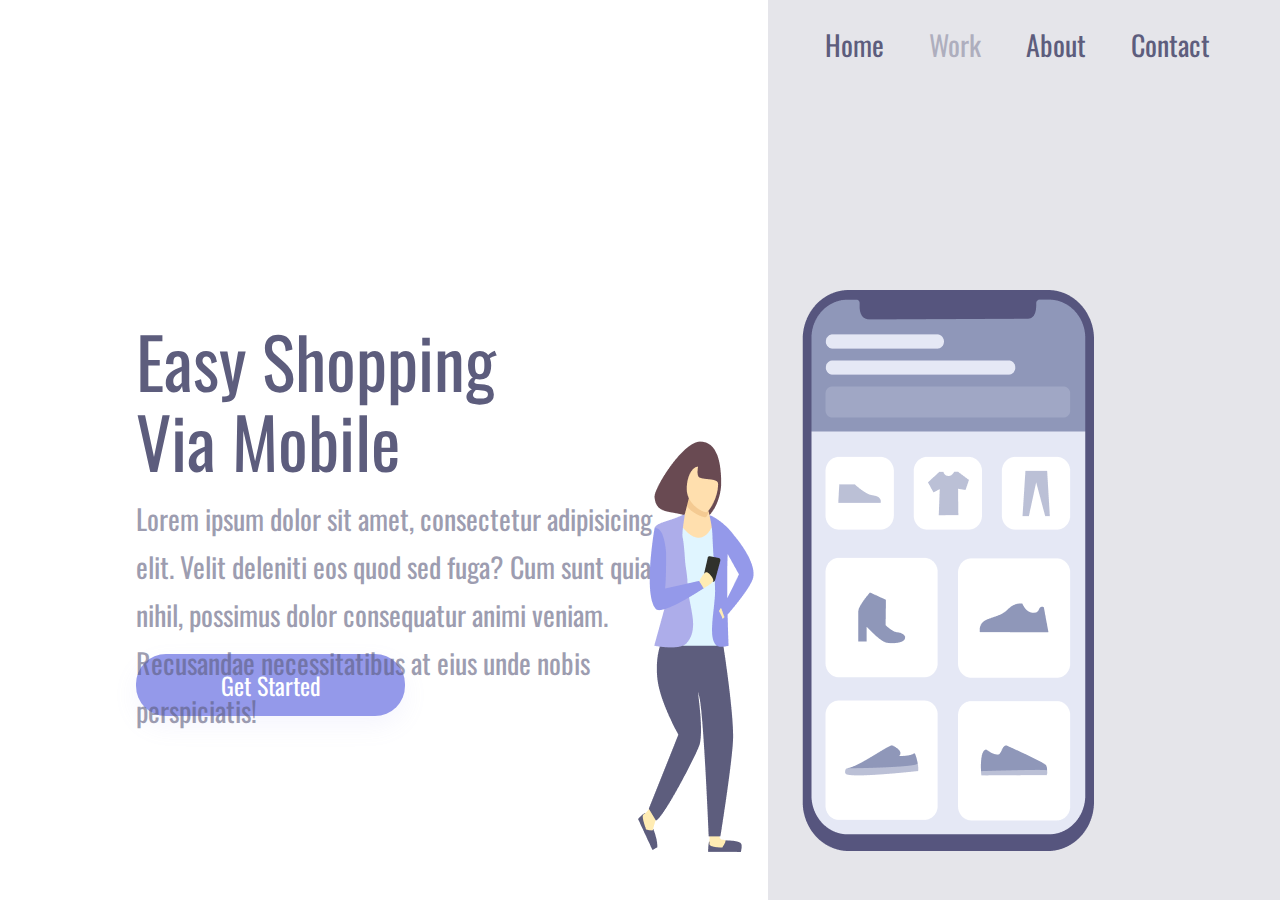
<file: index.html>
<!DOCTYPE html>
<html lang="pt-br">
<head>
    <meta charset="UTF-8">
    <meta http-equiv="X-UA-Compatible" content="IE=edge">
    <meta name="viewport" content="width=device-width, initial-scale=1.0">
    <link rel="stylesheet" href="./styles.css">
    <link rel="preconnect" href="https://fonts.googleapis.com">
    <link rel="preconnect" href="https://fonts.gstatic.com" crossorigin>
    <link href="https://fonts.googleapis.com/css2?family=Oswald&display=swap" rel="stylesheet">
    <title>Projeto CSS</title>
</head>
<body>
    <div class="wrapper">
        <section class="container-left">
            <h1>Easy Shopping Via Mobile</h1>
            <h3>Lorem ipsum dolor sit amet, consectetur adipisicing elit. 
                Velit deleniti eos quod sed fuga? Cum sunt quia nihil, possimus dolor 
                consequatur animi veniam. Recusandae necessitatibus at eius unde 
                nobis perspiciatis!</h3>
            <button>Get Started</button>
        </section>
        <section class="container-right">
            <header>
                <a>Home</a>
                <a>Work</a>
                <a>About</a>
                <a>Contact</a>
            </header>
            <img alt="girl-cellphone" src="./Imgs/girl.cellphone.png">
        </section>
    </div>
</body>
</html>
</file>
<file: styles.css>
* {
    margin: 0;
    padding: 0;
    box-sizing: border-box;
    font-family: 'Oswald', sans-serif;
}
.wrapper {
    height: 100vh;
    width: 100vw;
}
.container-left {
    display: inline-block;
    width: 60%;
    padding-left: 136px;
    margin-top: 25%;
}


.container-right {
    display: inline-block;
    background-color: rgba(93,93,125,0.16);
    height: 100vh;
    width: 40%;
    position: absolute;
}   
img {
    position: relative;
    top: 25%;
    right: 130px;
    width: 456px;
    height: 562px;
    
}
h1 {
    font-size: 70px;
    line-height: 80px;
    width: 368px;
    height: 160px;
    font-weight: 400;
    color: #5D5D7D;
    
}
h3 {
    font-size: 28px;
    line-height: 48px;
    width: 540px;
    height: 144px;
    font-weight: 400;
    color: #5D5D7D;
    mix-blend-mode: normal;
    opacity: 0.6;
    margin: 15px 0;
}
button {
    width: 269px;
    height: 62px;
    background: #9499EA;
    box-shadow: 0px 10px 24px rgba(148,153,234,0.0979959);
    font-weight: 400;
    font-size: 24px;
    line-height: 36px;
    text-align: center;
    color: #FFFFFF;
    border: none;
    border-radius: 30px;
    cursor: pointer;
}
button:hover {
    opacity: .8;
}

button:active {
    opacity: .5;
}

a {
    font-weight: 400;
    font-size: 28px;
    line-height: 41px;
    color: #5D5D7D;
    margin-right: 41px;
    cursor: pointer;
}
a:nth-child(2) {
    opacity: 0.4;
}
a:hover {
    opacity: .8;
}
a:active {
    opacity: .6;
}

header {
    margin-top: 24px;
    margin-left: 57px;
}
@media screen and (max-width: 900px)/*ALTERAÇÃO A PARTIR DE 900px, POIS É O TAMANHO DE TELA QUE INICIA A DESCONFIGURAÇÃO*/{
    .container-left {
        width: 100%; /*Agora pra celular a largura será total na tela*/
        height: auto; /*Altura agora pela metade*/
        padding: 0;
        margin: 0;
        
    }
    .container-right {
        display: block;
        height: auto; /*Altura vai se moldar ao que terá disponível*/
        width: 100%;
        position: static;
        padding: 40px;
    }
    img {
        position: static;
        width: 80vw;
        height: auto;
    }
    header {
        display: none; /*Display desaparece no celular, conforme modelo*/
    }
    h1 {
        font-size: 36px;
        line-height: 52px;
        width: auto; /*Pra se adaptar a tela do celular*/
        margin: 58px 50px 15px 50px;
        text-align: center;
    }
    h3 {
        margin: 15px 40px;
        width: 80vw;
        text-align: center;
        font-size: 14px;
        line-height: 24px;
    }
    button {
        margin: 15px auto 40px;
        display: block;
    }
}
</file>
